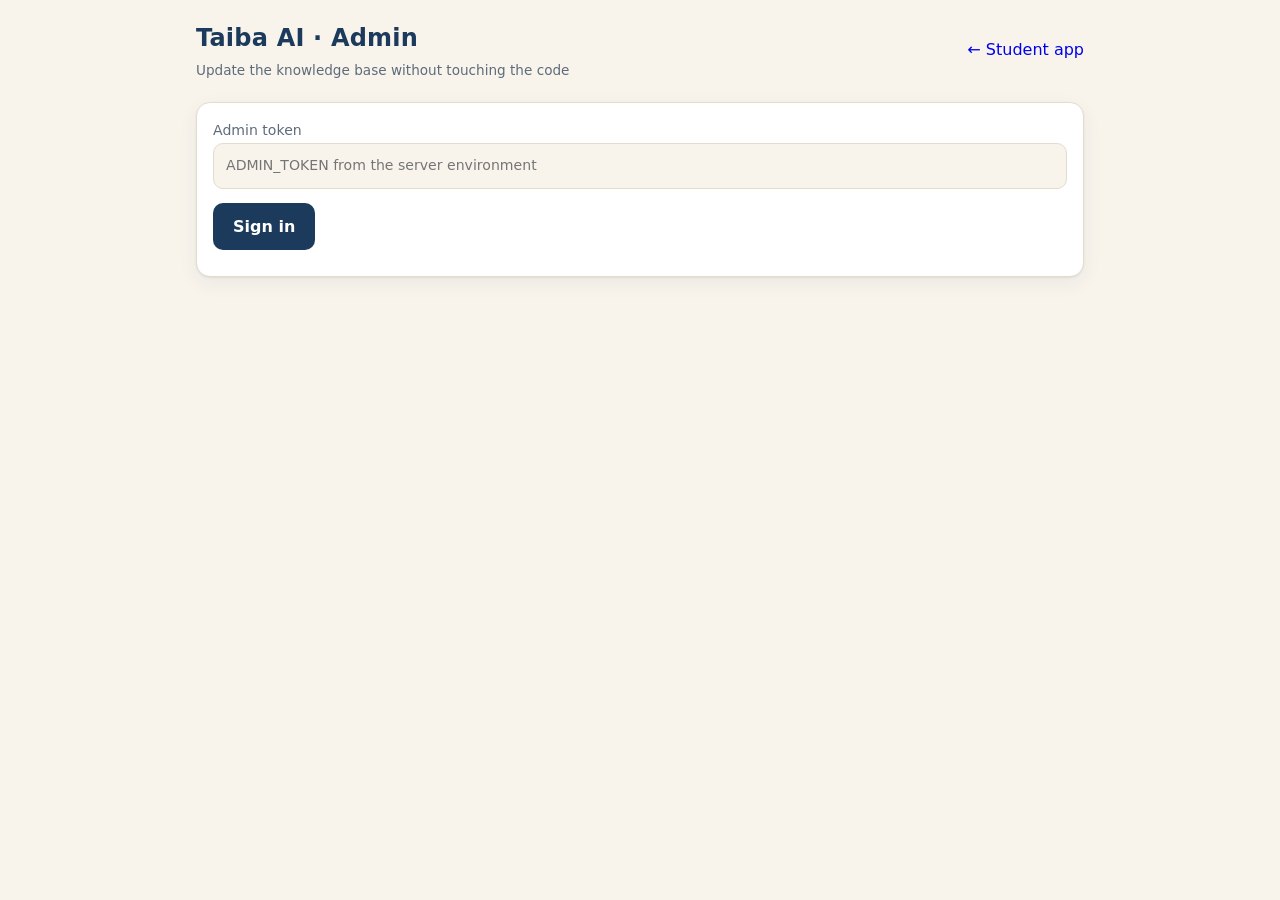
<file: static/admin.html>
<!doctype html>
<html lang="en" dir="ltr">
<head>
  <meta charset="utf-8">
  <meta name="viewport" content="width=device-width, initial-scale=1">
  <meta name="robots" content="noindex">
  <title>Taiba AI – Admin</title>
  <link rel="stylesheet" href="/static/style.css">
  <link rel="stylesheet" href="/static/admin.css">
</head>
<body>
  <header class="top">
    <div class="brand"><div><h1>Taiba AI · Admin</h1><p class="sub">Update the knowledge base without touching the code</p></div></div>
    <a class="ghost linkbtn" href="/">← Student app</a>
  </header>

  <main>
    <section class="panel" id="login">
      <label class="field">Admin token
        <input id="token" type="password" autocomplete="off" placeholder="ADMIN_TOKEN from the server environment"></label>
      <button id="loginBtn" class="primary" type="button">Sign in</button>
      <p id="loginErr" class="note"></p>
    </section>

    <div id="app" hidden>
      <section class="panel gap">
        <h2>Knowledge base <small id="stats"></small></h2>
        <div id="docs"></div>
        <button id="reindex" class="ghost" type="button">Rebuild index</button>
      </section>

      <section class="panel gap">
        <h2>Upload a document</h2>
        <p class="note">PDF, Word (.docx), Markdown, text, HTML or CSV — handbooks, regulations, exam schedules, announcements, FAQs.</p>
        <form id="upForm" class="grid">
          <label class="field">File<input id="upFile" type="file" required accept=".pdf,.docx,.md,.txt,.html,.htm,.csv"></label>
          <label class="field">Title<input id="upTitle" type="text" maxlength="200" placeholder="e.g. Academic regulations 2026"></label>
          <label class="field">Official source link<input id="upUrl" type="url" placeholder="https://thebes.edu.eg/..."></label>
          <label class="field">Category<select id="upCat"></select></label>
          <label class="field">Institute
            <select id="upInst"><option value="saqqara">Saqqara / Giza</option><option value="academy">Academy-wide (applies to all)</option></select></label>
          <button class="primary" type="submit">Upload &amp; index</button>
        </form>
        <p id="upMsg" class="note"></p>
      </section>

      <section class="panel gap">
        <h2>Add from an official web page / PDF</h2>
        <p class="note">Only thebes.edu.eg and tiba.edu.eg links are accepted.</p>
        <form id="urlForm" class="grid">
          <label class="field">URL<input id="urlVal" type="url" required placeholder="https://thebes.edu.eg/..."></label>
          <label class="field">Title<input id="urlTitle" type="text" maxlength="200"></label>
          <label class="field">Category<select id="urlCat"></select></label>
          <label class="field">Institute
            <select id="urlInst"><option value="saqqara">Saqqara / Giza</option><option value="academy">Academy-wide</option></select></label>
          <button class="primary" type="submit">Fetch &amp; index</button>
        </form>
        <p id="urlMsg" class="note"></p>
      </section>

      <section class="panel gap">
        <h2>Import study plan (courses)</h2>
        <p class="note">CSV or JSON with columns: <code>code, name_ar, name_en, credits, year, semester (first/second/summer), prerequisites, description, topics, resources</code>. Separate list values with “;”. Importing replaces that program's course list.</p>
        <form id="curForm" class="grid">
          <label class="field">Program<select id="curProg"></select></label>
          <label class="field">File<input id="curFile" type="file" required accept=".csv,.json"></label>
          <button class="primary" type="submit">Import courses</button>
        </form>
        <p id="curMsg" class="note"></p>
      </section>

      <section class="panel gap">
        <h2>Grading scale</h2>
        <p class="note">JSON used by the GPA calculator. Replace the template with the scale from the official academic regulations and set <code>"verified": true</code> and <code>"source"</code>.</p>
        <textarea id="scaleJson" rows="14" spellcheck="false"></textarea>
        <button id="saveScale" class="primary" type="button">Save scale</button>
        <p id="scaleMsg" class="note"></p>
      </section>
    </div>
  </main>
  <script src="/static/admin.js"></script>
</body>
</html>
</file>
<file: static/style.css>
:root {
  --bg: #f8f4ec;
  --surface: #ffffff;
  --ink: #1d2733;
  --muted: #5d6b7a;
  --lapis: #1b3a5c;
  --lapis-2: #274e7a;
  --gold: #c8963e;
  --gold-soft: #f3e7cf;
  --line: #e4dccb;
  --bot: #ffffff;
  --user: #1b3a5c;
  --user-ink: #ffffff;
  --warn-bg: #fff4d6;
  --warn-ink: #6b4a00;
  --err: #b3261e;
  --radius: 14px;
  --shadow: 0 1px 2px rgba(27, 58, 92, .08), 0 6px 20px rgba(27, 58, 92, .06);
}
@media (prefers-color-scheme: dark) {
  :root {
    --bg: #0f1722; --surface: #172233; --ink: #e8edf3; --muted: #9bacbd;
    --lapis: #7fb0e6; --lapis-2: #5f98d6; --gold: #e0b061; --gold-soft: #2b2415;
    --line: #26354a; --bot: #172233; --user: #2d5a8c; --user-ink: #fff;
    --warn-bg: #3a2f10; --warn-ink: #f3d68a; --err: #ff8a80;
    --shadow: 0 1px 2px rgba(0,0,0,.4), 0 8px 24px rgba(0,0,0,.25);
  }
}
* { box-sizing: border-box; }
html, body { margin: 0; }
body {
  font-family: "Tajawal", system-ui, -apple-system, "Segoe UI", Roboto, sans-serif;
  background: var(--bg); color: var(--ink); line-height: 1.7; min-height: 100vh;
  display: flex; flex-direction: column;
}
.top, .tabs, main, .foot { width: 100%; max-width: 920px; margin-inline: auto; padding-inline: 16px; }
.top { display: flex; align-items: center; justify-content: space-between; padding-block: 18px 10px; }
.brand { display: flex; align-items: center; gap: 12px; }
.logo { color: var(--gold); display: grid; place-items: center; width: 46px; height: 46px; border-radius: 12px; background: var(--lapis); }
.logo svg { color: var(--gold); }
h1 { margin: 0; font-size: 1.5rem; font-weight: 800; color: var(--lapis); letter-spacing: .2px; }
.sub { margin: 0; font-size: .85rem; color: var(--muted); }
.tabs { display: flex; gap: 6px; overflow-x: auto; padding-block: 6px; scrollbar-width: none; }
.tabs::-webkit-scrollbar { display: none; }
.tabs button {
  flex: 0 0 auto; font: inherit; font-weight: 600; padding: 9px 18px; border-radius: 999px;
  border: 1px solid var(--line); background: var(--surface); color: var(--muted); cursor: pointer;
}
.tabs button[aria-selected="true"] { background: var(--lapis); border-color: var(--lapis); color: #fff; }
@media (prefers-color-scheme: dark) { .tabs button[aria-selected="true"] { color: #0f1722; } }
main { flex: 1; padding-block: 10px 24px; }
.panel { background: var(--surface); border: 1px solid var(--line); border-radius: var(--radius); box-shadow: var(--shadow); padding: 16px; }
.panel[hidden] { display: none; }
button { font: inherit; cursor: pointer; }
button.primary {
  background: var(--lapis); color: #fff; border: 0; border-radius: 10px; padding: 10px 20px; font-weight: 700;
}
@media (prefers-color-scheme: dark) { button.primary { color: #0f1722; } }
button.primary:hover { background: var(--lapis-2); }
button.primary:disabled { opacity: .6; cursor: progress; }
button.primary.wide { width: 100%; margin-top: 14px; padding-block: 12px; }
button.ghost { background: transparent; border: 1px solid var(--line); color: var(--lapis); border-radius: 10px; padding: 8px 14px; font-weight: 600; }
button:focus-visible, input:focus-visible, select:focus-visible, a:focus-visible { outline: 3px solid var(--gold); outline-offset: 2px; }

/* chat */
.log { display: flex; flex-direction: column; gap: 12px; min-height: 340px; max-height: 58vh; overflow-y: auto; padding: 4px 2px 10px; }
.msg { max-width: 88%; padding: 11px 14px; border-radius: 16px; word-wrap: break-word; overflow-wrap: anywhere; }
.msg.bot { align-self: flex-start; background: var(--bot); border: 1px solid var(--line); border-end-start-radius: 4px; }
.msg.user { align-self: flex-end; background: var(--user); color: var(--user-ink); border-end-end-radius: 4px; }
.msg a { color: inherit; text-decoration: underline; text-underline-offset: 3px; }
.msg.bot a { color: var(--lapis-2); }
.srcs { margin-top: 8px; padding-top: 8px; border-top: 1px dashed var(--line); font-size: .85rem; color: var(--muted); }
.srcs a { display: inline-block; margin-inline-end: 10px; }
.badge { display: inline-block; font-size: .78rem; font-weight: 700; background: var(--gold-soft); color: var(--warn-ink); padding: 2px 10px; border-radius: 999px; margin-top: 8px; }
.typing { display: inline-flex; gap: 4px; padding: 14px 16px; }
.typing i { width: 7px; height: 7px; border-radius: 50%; background: var(--muted); animation: blink 1.2s infinite ease-in-out; }
.typing i:nth-child(2) { animation-delay: .2s; } .typing i:nth-child(3) { animation-delay: .4s; }
@keyframes blink { 0%, 80%, 100% { opacity: .25; transform: translateY(0); } 40% { opacity: 1; transform: translateY(-3px); } }
@media (prefers-reduced-motion: reduce) { .typing i { animation: none; opacity: .6; } }
.chips { display: flex; flex-wrap: wrap; gap: 8px; margin: 6px 0 12px; }
.chip { border: 1px solid var(--gold); background: var(--gold-soft); color: var(--ink); border-radius: 999px; padding: 6px 14px; font-size: .9rem; }
.chip:hover { background: var(--gold); color: #1d2733; }
.composer { display: flex; gap: 8px; }
.composer input { flex: 1; }
input, select {
  font: inherit; padding: 10px 12px; border-radius: 10px; border: 1px solid var(--line);
  background: var(--bg); color: var(--ink); width: 100%; min-width: 0;
}
.note { color: var(--muted); font-size: .82rem; margin: 10px 0 0; }

/* gpa */
.warn { background: var(--warn-bg); color: var(--warn-ink); border: 1px solid var(--gold); border-radius: 10px; padding: 10px 14px; margin-bottom: 14px; font-size: .92rem; }
.sem { border: 1px solid var(--line); border-radius: 12px; padding: 12px; margin-bottom: 12px; }
.sem-head { display: flex; justify-content: space-between; align-items: center; margin-bottom: 8px; font-weight: 700; color: var(--lapis); }
.course { display: grid; grid-template-columns: 1fr 88px 96px 36px; gap: 8px; margin-bottom: 8px; align-items: center; }
.course .x { border: 0; background: transparent; color: var(--err); font-size: 1.2rem; }
.course-head { color: var(--muted); font-size: .8rem; margin-bottom: 4px; }
.row-actions { display: flex; gap: 8px; margin-bottom: 12px; flex-wrap: wrap; }
.prev { border: 1px dashed var(--line); border-radius: 12px; padding: 10px 14px 14px; display: grid; grid-template-columns: 1fr 1fr; gap: 12px; }
.prev legend { padding-inline: 6px; color: var(--muted); font-size: .9rem; }
.prev label, .field { display: block; font-size: .88rem; color: var(--muted); }
.prev[disabled] { opacity: .5; }
.result { margin-top: 16px; border-radius: 14px; background: var(--lapis); color: #fff; padding: 16px; }
@media (prefers-color-scheme: dark) { .result { color: #0f1722; } }
.result .big { font-size: 2.6rem; font-weight: 800; line-height: 1.1; }
.result .meta { display: flex; gap: 22px; flex-wrap: wrap; margin-top: 8px; font-size: .95rem; opacity: .95; }
.result.err { background: var(--warn-bg); color: var(--err); border: 1px solid var(--err); }
.scale { margin-top: 16px; }
.scale summary { cursor: pointer; font-weight: 700; color: var(--lapis); }
table { width: 100%; border-collapse: collapse; margin-top: 8px; font-size: .92rem; }
th, td { text-align: start; padding: 6px 8px; border-bottom: 1px solid var(--line); }
th { color: var(--muted); font-weight: 600; }

/* curriculum */
.field { margin-bottom: 14px; }
.empty { background: var(--gold-soft); border: 1px dashed var(--gold); border-radius: 12px; padding: 14px; }
.year h3 { margin: 18px 0 6px; color: var(--lapis); }
.semblock { margin-bottom: 10px; }
.semblock h4 { margin: 8px 0 4px; font-size: 1rem; }
.prog-meta { color: var(--muted); font-size: .92rem; margin-bottom: 8px; }
.srclist { list-style: none; padding: 0; margin: 8px 0 0; display: grid; gap: 8px; }
.srclist li { padding: 10px 12px; border: 1px solid var(--line); border-radius: 10px; }
.srclist small { display: block; color: var(--muted); }

.foot { padding-block: 14px 22px; font-size: .85rem; color: var(--muted); text-align: center; }
.foot a { color: var(--lapis-2); }

@media (max-width: 560px) {
  .course { grid-template-columns: 1fr 70px 84px 30px; }
  .prev { grid-template-columns: 1fr; }
  .msg { max-width: 96%; }
  .sub { display: none; }
}
</file>
<file: static/admin.css>
.gap { margin-bottom: 16px; }
h2 { margin: 0 0 8px; color: var(--lapis); font-size: 1.15rem; }
h2 small { color: var(--muted); font-weight: 500; font-size: .8rem; margin-inline-start: 8px; }
.grid { display: grid; grid-template-columns: repeat(auto-fit, minmax(220px, 1fr)); gap: 12px; align-items: end; }
.linkbtn { text-decoration: none; display: inline-block; }
textarea { width: 100%; font: .85rem/1.5 ui-monospace, Menlo, Consolas, monospace; padding: 10px; border-radius: 10px; border: 1px solid var(--line); background: var(--bg); color: var(--ink); margin-bottom: 10px; }
code { background: var(--gold-soft); padding: 1px 6px; border-radius: 6px; }
.doc { display: flex; justify-content: space-between; gap: 10px; align-items: center; padding: 8px 0; border-bottom: 1px solid var(--line); }
.doc small { color: var(--muted); display: block; }
.doc .del { color: var(--err); border-color: var(--err); }
.ok { color: #1b7a3d; } .bad { color: var(--err); }
</file>
